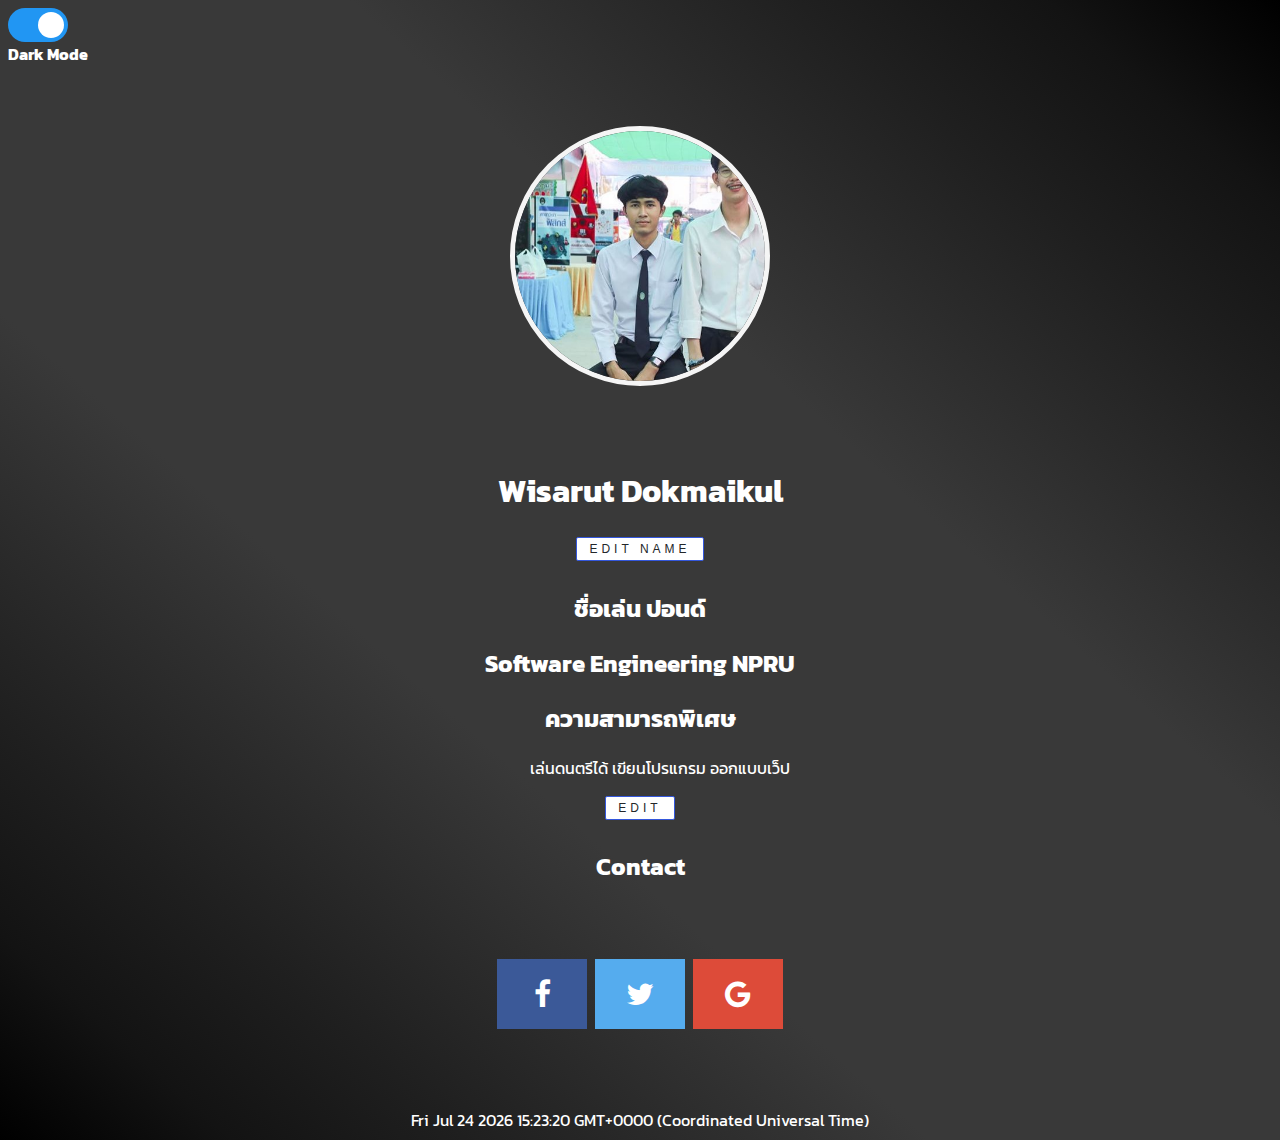
<file: Dynamic Resume Page/index.html>
﻿<link href="https://fonts.googleapis.com/css?family=Kanit:300&display=swap" rel="stylesheet">
<link rel="stylesheet" href="https://cdnjs.cloudflare.com/ajax/libs/font-awesome/4.7.0/css/font-awesome.min.css">
<link rel="stylesheet" href="css/main.css">

<meta name="viewport" content="width=device-width, initial-scale=1.0">
<style>
    body{
        font-family: 'Kanit', sans-serif;
        color: aliceblue;
        background-image: linear-gradient(to right top, #bd2ccb, #d91db5, #ec1a9e, #f82989, #fe3d76, #ff5464, #ff6a55, #ff8049, #ff9e3d, #fabc39, #eed944, #dbf65d);
    }
    
</style>
<body id="body" class="dark-mode">

    <label class="switch">
        <input name="dark_light" type="checkbox" onclick="toggleDarkLight()" checked>
        <span class="slider round"></span>
      </label>
      <div class="row">
          <b style="padding-bottom: 5px;">Dark Mode</b>
        </div>
 
     
  
<center>
<div class="zoom">
                <img onclick="myFunction()" class="avatar" src="image/profile.jpg"/>
            </div>
            
            <div style="display: none;" id="myDIV2">
            <input type="text"
           id="myText"
           value=""> 
  
    <button class="btn btn-primary btn-small" type="button" 
            onclick="myFunction2()"> 
     SETNAME
  </button> 
  </div>
  
   <div class="row"><h1 id="demo">Wisarut Dokmaikul</h1><button class="btn btn-primary btn-small"  onclick="myFunction3()">Edit Name</button></div>

<h2>ชื่อเล่น ปอนด์</h2>
<h2>Software Engineering NPRU</h2>
<h2>ความสามารถพิเศษ</h2>

<ul id="list">
        <li>เล่นดนตรีได้</li>
        <li>เขียนโปรแกรม</li>
        <li>ออกแบบเว็ป</li>
      </ul> 
      
      <button class="btn btn-primary btn-small"  onclick="myFunction()">Edit</i></button>
      <div style="display: none;" id="myDIV">
      <input placeholder="คลิกความสามารถมา 1 อย่าง" type="text" id="txt">
      <button class="btn btn-primary btn-small" onclick="addLI()">Add</button>
      <button  class="btn btn-primary btn-small" onclick="editLI()">Edit</button>
      <button  class="btn btn-primary btn-small" onclick="deleteLI()">Delete</button>
    </div>
<h2>Contact</h2>

<div class="zoom">
<a href="https://www.facebook.com/pondwsr"  class="fa fa-facebook"></a>
<a href="https://www.twitter.com/" class="fa fa-twitter"></a>
<a href="" class="fa fa-google"></a>
</div>
<br>
<button onclick="topFunction()" id="myBtn" title="Go to top">Top</button>
</body>
<script>
        document.write(Date());
        </script>
        </center>
        <script>
                function myFunction() {
                  alert("Hello!");
                }
                </script>
                <script>
                        //Get the button
                        var mybutton = document.getElementById("myBtn");
                        
                        // When the user scrolls down 20px from the top of the document, show the button
                        window.onscroll = function() {scrollFunction()};
                        
                        function scrollFunction() {
                          if (document.body.scrollTop > 20 || document.documentElement.scrollTop > 20) {
                            mybutton.style.display = "block";
                          } else {
                            mybutton.style.display = "none";
                          }
                        }
                        
                        // When the user clicks on the button, scroll to the top of the document
                        function topFunction() {
                          document.body.scrollTop = 0;
                          document.documentElement.scrollTop = 0;
                        }
                        </script>
                          <script>
            
                            var inputText = document.getElementById("txt"),
                                 items = document.querySelectorAll("#list li"),
                                 tab = [], index;
                         
                             // get the selected li index using array
                             // populate array with li values
                             
                             for(var i = 0; i < items.length; i++){
                                 tab.push(items[i].innerHTML);
                             }
                             
                             // get li index onclick
                             for(var i = 0; i < items.length; i++){
                                 
                                 items[i].onclick = function(){
                                     index = tab.indexOf(this.innerHTML);
                                     console.log(this.innerHTML + " INDEX = " + index);
                                     // set the selected li value into input text
                                     inputText.value = this.innerHTML;
                                 };
                                 
                             }
                            
                            function refreshArray()
                            {
                                // clear array
                                tab.length = 0;
                                items = document.querySelectorAll("#list li");
                                // fill array
                                for(var i = 0; i < items.length; i++){
                                 tab.push(items[i].innerHTML);
                               }
                            }
                            function addLI(){
                                
                                var listNode = document.getElementById("list"),
                                    textNode = document.createTextNode(inputText.value),
                                    liNode = document.createElement("LI");
                                    
                                    liNode.appendChild(textNode);
                                    listNode.appendChild(liNode);
                                    
                                    refreshArray();
                                    
                                    // add event to the new LI
                                    
                                    liNode.onclick = function(){
                                     index = tab.indexOf(liNode.innerHTML);
                                     console.log(liNode.innerHTML + " INDEX = " + index);
                                     // set the selected li value into input text
                                     inputText.value = liNode.innerHTML;
                                 };
                                    
                             }
                             
                             function editLI(){
                                 // edit the selected li using input text
                                 items[index].innerHTML = inputText.value;
                                 refreshArray();
                              }
                              
                              function deleteLI(){
                                  
                                      refreshArray();
                                      if(items.length > 0){
                                          items[index].parentNode.removeChild(items[index]);
                                          inputText.value = "";
                                      }
                              }
                            
                        </script>
                        <script>
                          function myFunction() {
                            var x = document.getElementById("myDIV");
                            if (x.style.display === "none") {
                              x.style.display = "block";
                            } else {
                              x.style.display = "none";
                            }
                          }
                          </script>
                          <script>
                                function myFunction3() {
                                  var x = document.getElementById("myDIV2");
                                  if (x.style.display === "none") {
                                    x.style.display = "block";
                                  } else {
                                    x.style.display = "none";
                                  }
                                }
                                </script>

  <script>
  function toggleDarkLight() {
    var body = document.getElementById("body");
    var currentClass = body.className;
    body.className = currentClass == "dark-mode" ? "light-mode" : "dark-mode";
  }
  </script>
  
  <script> 
        // Here the value is stored in new variable x  
  
        function myFunction2() { 
            var x =  
                document.getElementById("myText").value; 
            
            document.getElementById( 
              "demo").innerHTML = x; 
        } 
    </script>
</file>
<file: Dynamic Resume Page/css/main.css>
img {
  border-radius: 50%;
  width: 250px;
  height: 250px;
}

ul{ text-align:center;}
li{ display:inline-flex;}

.fa {
  padding: 20px;
  font-size: 30px;
  width: 50px;
  text-align: center;
  text-decoration: none;
  margin: 5px 2px;
}

.fa:hover {
    opacity: 0.7;
}

.fa-facebook {
  background: #3B5998;
  color: white;
}

.fa-twitter {
  background: #55ACEE;
  color: white;
}

.fa-google {
  background: #dd4b39;
  color: white;
}

.fa-linkedin {
  background: #007bb5;
  color: white;
}

.fa-youtube {
  background: #bb0000;
  color: white;
}

.fa-instagram {
  background: #125688;
  color: white;
}

.fa-pinterest {
  background: #cb2027;
  color: white;
}

.fa-snapchat-ghost {
  background: #fffc00;
  color: white;
  text-shadow: -1px 0 black, 0 1px black, 1px 0 black, 0 -1px black;
}

.fa-skype {
  background: #00aff0;
  color: white;
}

.fa-android {
  background: #a4c639;
  color: white;
}

.fa-dribbble {
  background: #ea4c89;
  color: white;
}

.fa-vimeo {
  background: #45bbff;
  color: white;
}

.fa-tumblr {
  background: #2c4762;
  color: white;
}

.fa-vine {
  background: #00b489;
  color: white;
}

.fa-foursquare {
  background: #45bbff;
  color: white;
}

.fa-stumbleupon {
  background: #eb4924;
  color: white;
}

.fa-flickr {
  background: #f40083;
  color: white;
}

.fa-yahoo {
  background: #430297;
  color: white;
}

.fa-soundcloud {
  background: #ff5500;
  color: white;
}

.fa-reddit {
  background: #ff5700;
  color: white;
}

.fa-rss {
  background: #ff6600;
  color: white;
}

  
  .zoom {
    padding: 50px;
    background-color: transparent;
    transition: transform .2s;
   
    margin: 0 auto;
  }
  
  .zoom:hover {
    -ms-transform: scale(1.2); /* IE 9 */
    -webkit-transform: scale(1.2); /* Safari 3-8 */
    transform: scale(1.2); 
  }
  .avatar {
   
    margin: 10px;
    border:5px solid whitesmoke;
    border-radius: 500px;
    -webkit-border-radius: 500px;
    -moz-border-radius: 500px;
}
#myBtn {
    display: none;
    position: fixed;
    bottom: 20px;
    right: 30px;
    z-index: 99;
    font-size: 18px;
    border: none;
    outline: none;
    background-color: tomato;
    color: white;
    cursor: pointer;
    padding: 15px;
    border-radius: 4px;
  }
  
  #myBtn:hover {
    background-color:black;
  }
  input[type=text] {
    width: 250px;
    padding: 12px 20px;
    margin: 8px 0;
    box-sizing: border-box;
    border: 3px solid #ccc;
    -webkit-transition: 0.5s;
    transition: 0.5s;
    outline: none;
  }
  
  input[type=text]:focus {
    border: 3px solid #555;
  }
  #myDIV {
    width: 250px;
    padding: 0px 0;
    text-align: center;
    background-color:transparent;
    margin-top: 20px;
  }
  .button {
    display: inline-block;
    padding: 15px 25px;
    font-size: 12px;
    cursor: pointer;
    text-align: center;
    text-decoration: none;
    outline: none;
    color: #fff;
    background-color: tomato;
    border: none;
    border-radius: 15px;
    box-shadow: 0 9px #999;
  }
  
  .button:hover {background-color: #3e8e41}
  
  .button:active {
    background-color: #3e8e41;
    box-shadow: 0 5px #666;
    transform: translateY(4px);
  }
  .btn{
    border-radius: 2px;
    border: 1px solid;
    color: #fff;
    cursor: pointer;
    font-family: 'Sawasdee', sans-serif;
    font-weight: lighter;
    font-size: 14px;
    padding: 8px 24px;
    text-transform: uppercase;
    letter-spacing: 4px;
    
    margin-bottom: 10px;
  }
  .btn-hover, .btn:hover{
    opacity: 0.9;
  }
  .btn-disabled{
    background-color: transparent;
    cursor: not-allowed;
    opacity: 0.7;
  }
  
  .btn:active{
    opacity: 1;
  }
  
  .btn:focus{
    outline: 0;
  }
  
  .btn-primary{
    border-color: var(--primary-color);
    background-color: var(--primary-color);
  }
  .btn-primary:disabled{
    color: var(--primary-color);
  }
  .btn-primary:focus{
    box-shadow: 0 0 5px var(--primary-color);
  }
  .btn-secondary{
    border-color: var(--secondary-color);
    background-color: var(--secondary-color);
  }
  .btn-secondary:disabled{
    color: var(--secondary-color);
  }
  .btn-secondary:focus{
    box-shadow: 0 0 5px var(--secondary-color);
  }
  .btn-tertiary{
    border-color: var(--tertiary-color);
    background-color: var(--tertiary-color);
  }
  .btn-tertiary:disabled{
    color: var(--tertiary-color);
  }
  .btn-tertiary:focus{
    box-shadow: 0 0 5px var(--tertiary-color);
  }
  .btn-large{
    font-size: 16px;
    padding: 12px 36px;
  }
  .btn-small{
    font-size: 12px;
    padding: 4px 12px;
  }
  :root{
    --primary-color: #3457dc;
    --secondary-color: #ea4d67;
    --tertiary-color: #ea674d;
  }
  body.dark-mode {
    background-image: linear-gradient(to right top, #000000, #131313, #1f1f1f, #2c2c2c, #393939, #393939, #393939, #393939, #2c2c2c, #1f1f1f, #131313, #000000);
    color: #FFF;
  }
  body.dark-mode a {
    
    color:#FFF;
  }
  body.dark-mode button {
    background-color: #FFF;
    color: #23272A;
  }
  
  body.light-mode {
    background-color: #FFF;
    color:#fff;
  }
  body.light-mode a {
    color:#fff;
  }
  body.light-mode button {
    
    color: #FFF;
  }
  .switch {
    position: relative;
    display: inline-block;
    width: 60px;
    height: 34px;
  }
  
  .switch input { 
    opacity: 0;
    width: 0;
    height: 0;
  }
  
  .slider {
    position: absolute;
    cursor: pointer;
    top: 0;
    left: 0;
    right: 0;
    bottom: 0;
    background-color: #ccc;
    -webkit-transition: .4s;
    transition: .4s;
  }
  
  .slider:before {
    position: absolute;
    content: "";
    height: 26px;
    width: 26px;
    left: 4px;
    bottom: 4px;
    background-color: white;
    -webkit-transition: .4s;
    transition: .4s;
  }
  
  input:checked + .slider {
    background-color: #2196F3;
  }
  
  input:focus + .slider {
    box-shadow: 0 0 1px #2196F3;
  }
  
  input:checked + .slider:before {
    -webkit-transform: translateX(26px);
    -ms-transform: translateX(26px);
    transform: translateX(26px);
  }
  
  /* Rounded sliders */
  .slider.round {
    border-radius: 34px;
  }
  
  .slider.round:before {
    border-radius: 50%
  }

.okButton{
  border:1px groove #CCC;
  background-color:#390;
  color:#FFF;
  font-size:10px;
  margin-right:3px;
  cursor:pointer;
}
.cancelButton{
  border:1px groove #CCC;
  background-color:#FF0;
  color:#000;
  font-size:10px;
  margin-right:3px;
  cursor:pointer;
}
.editable_textarea{
  width:350px;
  height:100px;
}
</file>
